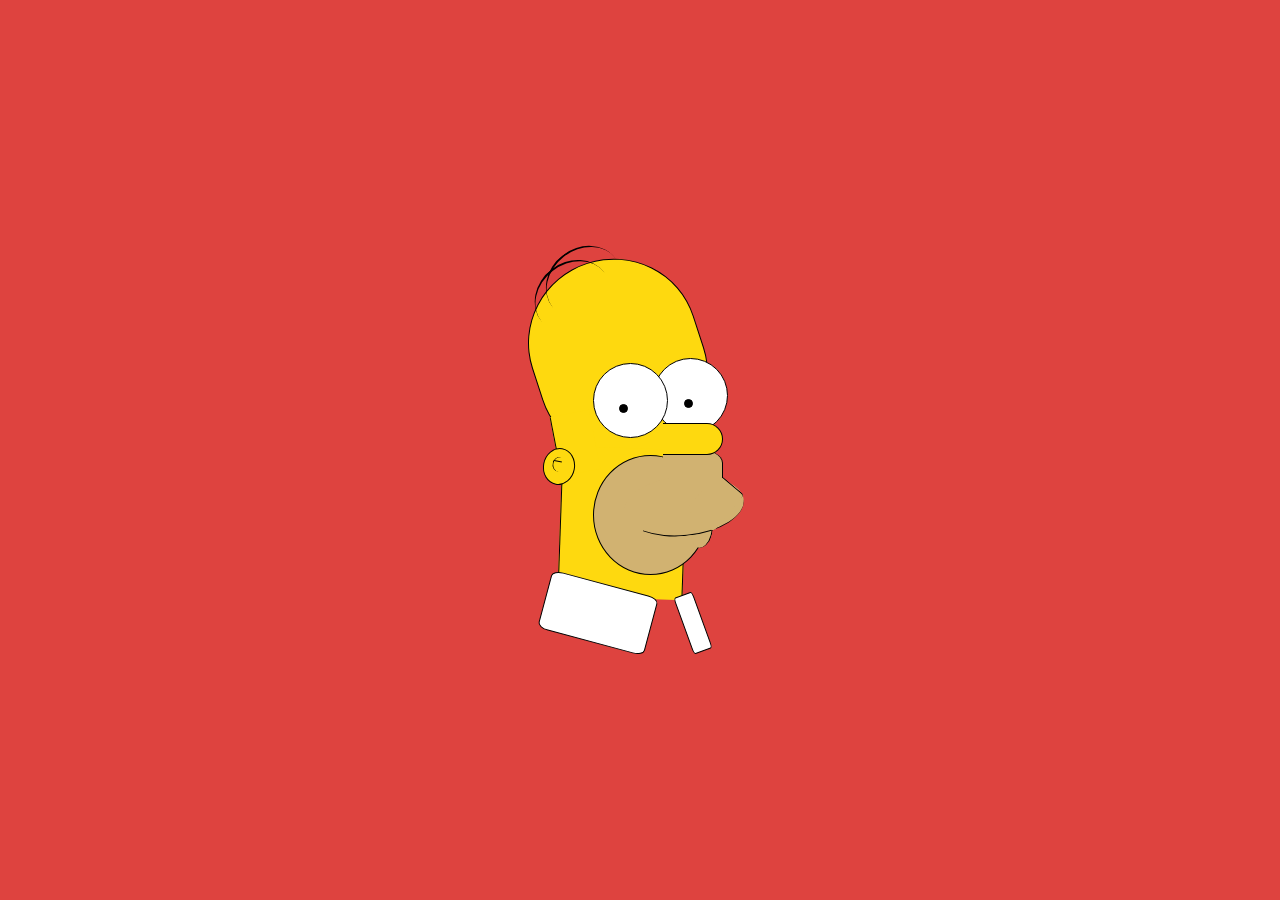
<file: index.html>
<!DOCTYPE html>
<html lang="en">
<head>
    <meta charset="UTF-8">
    <meta http-equiv="X-UA-Compatible" content="IE=edge">
    <meta name="viewport" content="width=device-width, initial-scale=1.0">
    <link rel="stylesheet" href="main.css">
    <title>Simpson draw</title>
</head>
<body>
    <div class="container">
        <div class="head">
            <div class="forehead"></div>
            <div class="face-side1"></div>
            <div class="eyes"></div>
            <div class="eyes left-eye"></div>
            <div class="neck"></div>
            <div class="nose"></div>
            <div class="face-side2"></div>
            <div class="ear"></div>
            <div class="mouth"></div>
            <div class="mouth2"></div>
            <div class="mouth3"></div>
            <div class="mouth4"></div>
            <div class="collar"></div>
            <div class="collar right-collar"></div>
        </div>
    </div>
</body>
</html>
</file>
<file: main.css>
:root {
    --color-creme: #d1b271;
    --color-yellow: #fed90f;
    --color-background: #de433f;
}

*,
*::before,
*::after {
    margin: 0;
    padding: 0;
    box-sizing: border-box;
}

.container {
    background-color: var(--color-background);
    height: 100vh;
    display: flex;
    justify-content: center;
    align-items: center;
}

.head {
    width: 215px;
    height: 405px;
    position: relative;
}

.forehead {
    width: 170px;
    height: 200px;
    position: absolute;
    background-color: var(--color-yellow);
    border-radius: 60%/50%;
    border: 1px solid black;
    transform: rotate(-18deg);
    top: 10px;
}

.forehead::before {
    content: "";
    width: 80px;
    height: 70px;
    position: absolute;
    border-top: 2px solid black;
    border-radius: 50%;
    top: -8px;
    left: 20px;
    transform: rotate(-20deg);
}

.forehead::after {
    content: "";
    width: 80px;
    height: 70px;
    position: absolute;
    border-top: 2px solid black;
    top: -18px;
    left: 35px;
    transform: rotate(-20deg);
    border-radius: 50%;
}

.face-side1 {
    width: 140px;
    height: 60px;
    background-color: var(--color-yellow);
    position: absolute;
    top: 185px;
    left: 30px;
}

.eyes {
    position: absolute;
    width: 75px;
    height: 75px;
    border-radius: 50%;
    top: 110px;
    left: 120px;
    border: 1px solid black;
    background-color: white;
}

.eyes::after {
    content: "";
    position: absolute;
    width: 9px;
    height: 9px;
    background-color: black;
    border-radius: 50%;
    border: 1px solid black;
    top: 40px;
    left: 30px;
}

.left-eye {
    top: 115px;
    left: 60px;
}

.left-eye::after {
    content: "";
    left: 25px;
}

.neck {
    width: 125px;
    height: 150px;
    position: absolute;
    top: 200px;
    left: 27px;
    border-left: 1px solid black;
    border-right: 1px solid black;
    background-color: var(--color-yellow);
    transform: rotate(2deg);
}

.nose {
    width: 60px;
    height: 32px;
    position: absolute;
    top: 175px;
    left: 130px;
    background-color: var(--color-yellow);
    border: 1px solid black;
    border-left: none;
    border-top-right-radius: 20px;
    border-bottom-right-radius: 20px;
    z-index: 10;
}

.face-side2 {
    width: 40px;
    height: 60px;
    position: absolute;
    top: 165px;
    left: 22px;
    background-color: var(--color-yellow);
    border-left: 1px solid black;
    transform: rotate(-11deg);
}

.ear {
    width: 32px;
    height: 37px;
    position: absolute;
    background-color: var(--color-yellow);
    top: 200px;
    left: 10px;
    border: 1px solid black;
    border-radius: 50%;
    transform: rotate(10deg);
}

.ear::before {
    content: "";
    width: 15px;
    height: 15px;
    position: absolute;
    top: 8px;
    left: 8px;
    border-top: 1px solid black;
    border-radius: 50%;
    transform: rotate(-90deg);
}

.ear::after {
    content: "";
    width: 8px;
    height: 8px;
    position: absolute;
    top: 12px;
    left: 9px;
    border-top: 1px solid black;
}

.mouth {
    width: 115px;
    height: 120px;
    position: absolute;
    top: 207px;
    left: 60px;
    background-color: var(--color-creme);
    border: 1px solid black;
    border-radius: 50%;
}

.mouth::before {
    content: "";
    width: 20px;
    height: 30px;
    position: absolute;
    background-color: var(--color-creme);
    border-right: 1px solid black;
    border-radius: 50%;
    top: 62px;
    left: 98px;
    transform: rotate(15deg);
}

.mouth::after {
    content: "";
    width: 120px;
    height: 60px;
    position: absolute;
    background-color: var(--color-creme);
    border-bottom: 1px solid black;
    border-radius: 50%;
    top: 20px;
    left: 30px;
    transform: rotate(-6deg);
}

.mouth2 {
    position: absolute;
    width: 35px;
    height: 48px;
    top: 230px;
    left: 165px;
    background-color: var(--color-creme);
    border-top: 1px solid black;
    border-radius: 10%;
    transform: rotate(40deg);
}
.mouth3 {
    position: absolute;
    width: 60px;
    height: 30px;
    background-color: var(--color-creme);
    top: 200px;
    left: 130px;
    border-top-right-radius: 50%;
    border-right: 1px solid black;
}

.mouth4 {
    position: absolute;
    width: 30px;
    height: 40px;
    background-color: var(--color-creme);
    top: 260px;
    left: 80px;
}

.collar {
    width: 110px;
    height: 60px;
    position: absolute;
    top: 335px;
    left: 10px;
    background-color: white;
    transform: rotate(15deg);
    border: 1px solid black;
    border-radius: 10%;
}

.right-collar {
    width: 20px;
    left: 150px;
    top: 345px;
    transform: rotate(-20deg);
}


/* Thanks For Arriving Here */
</file>
